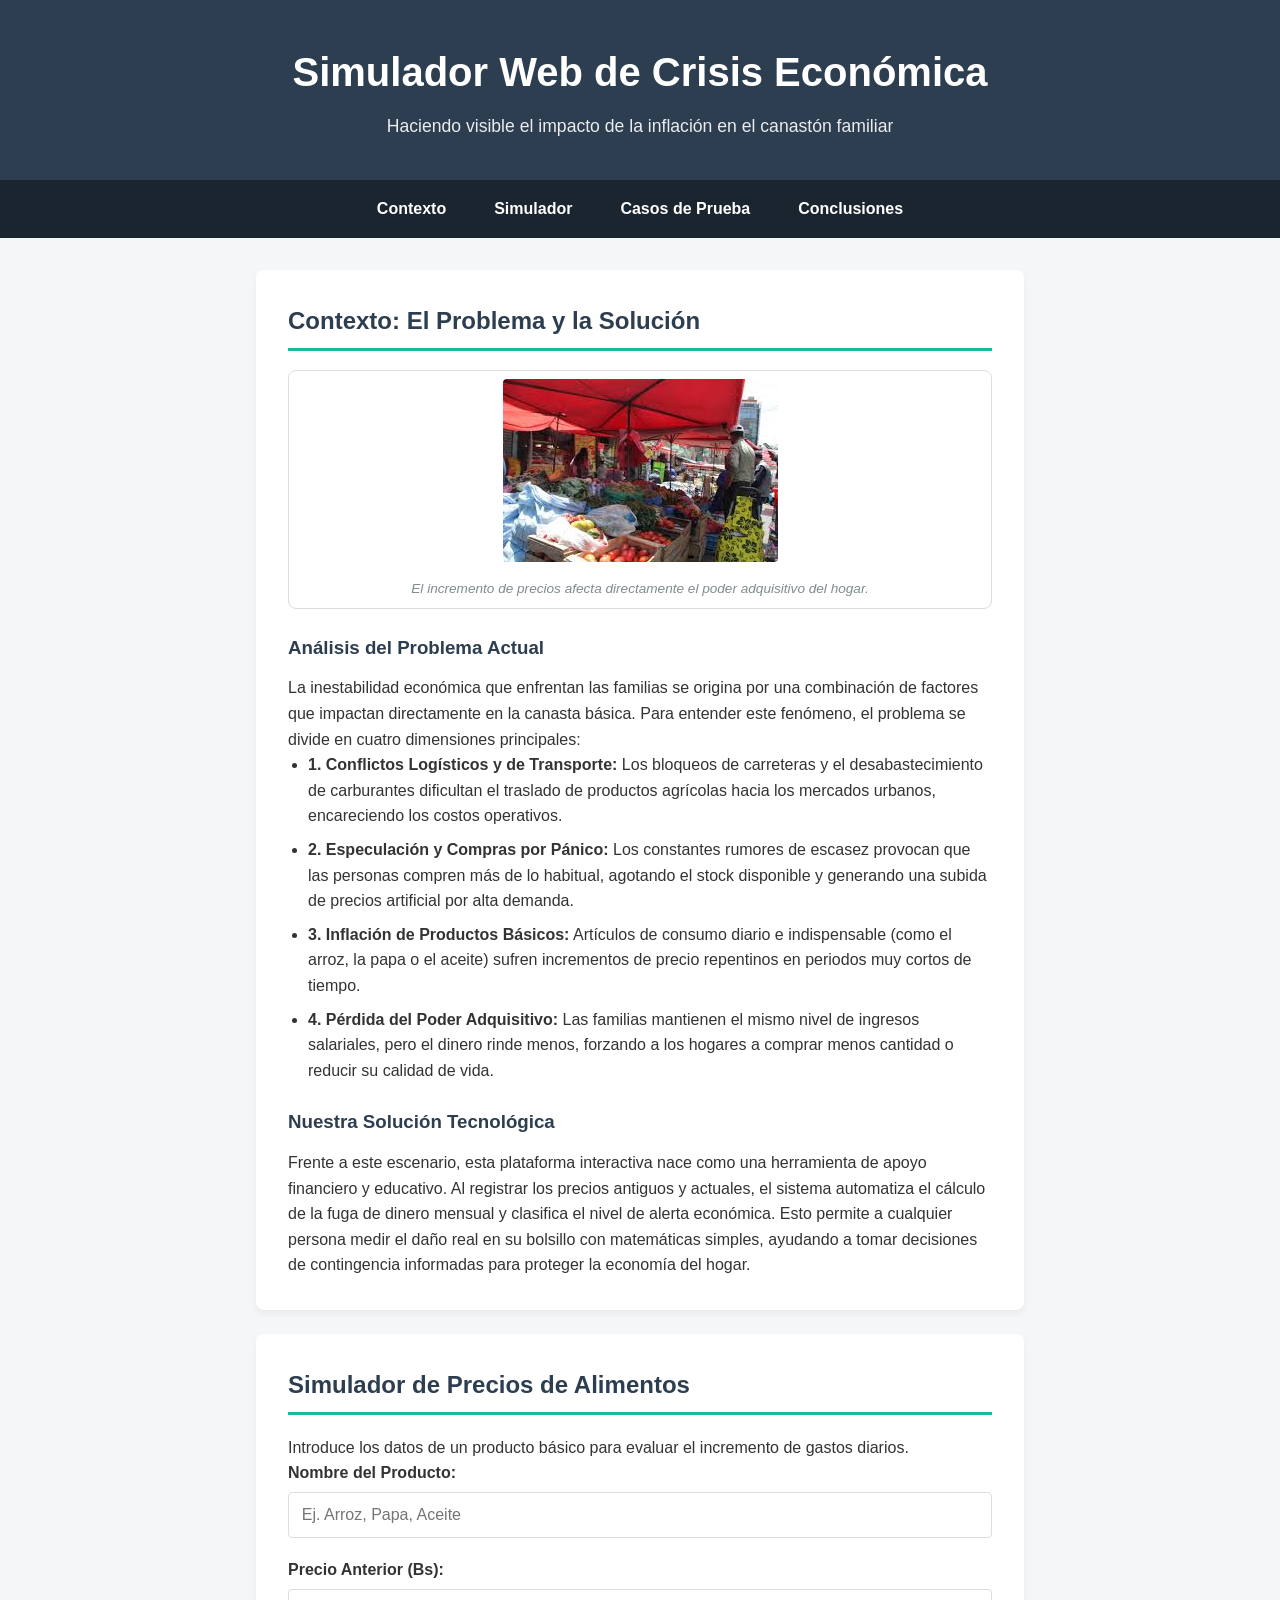
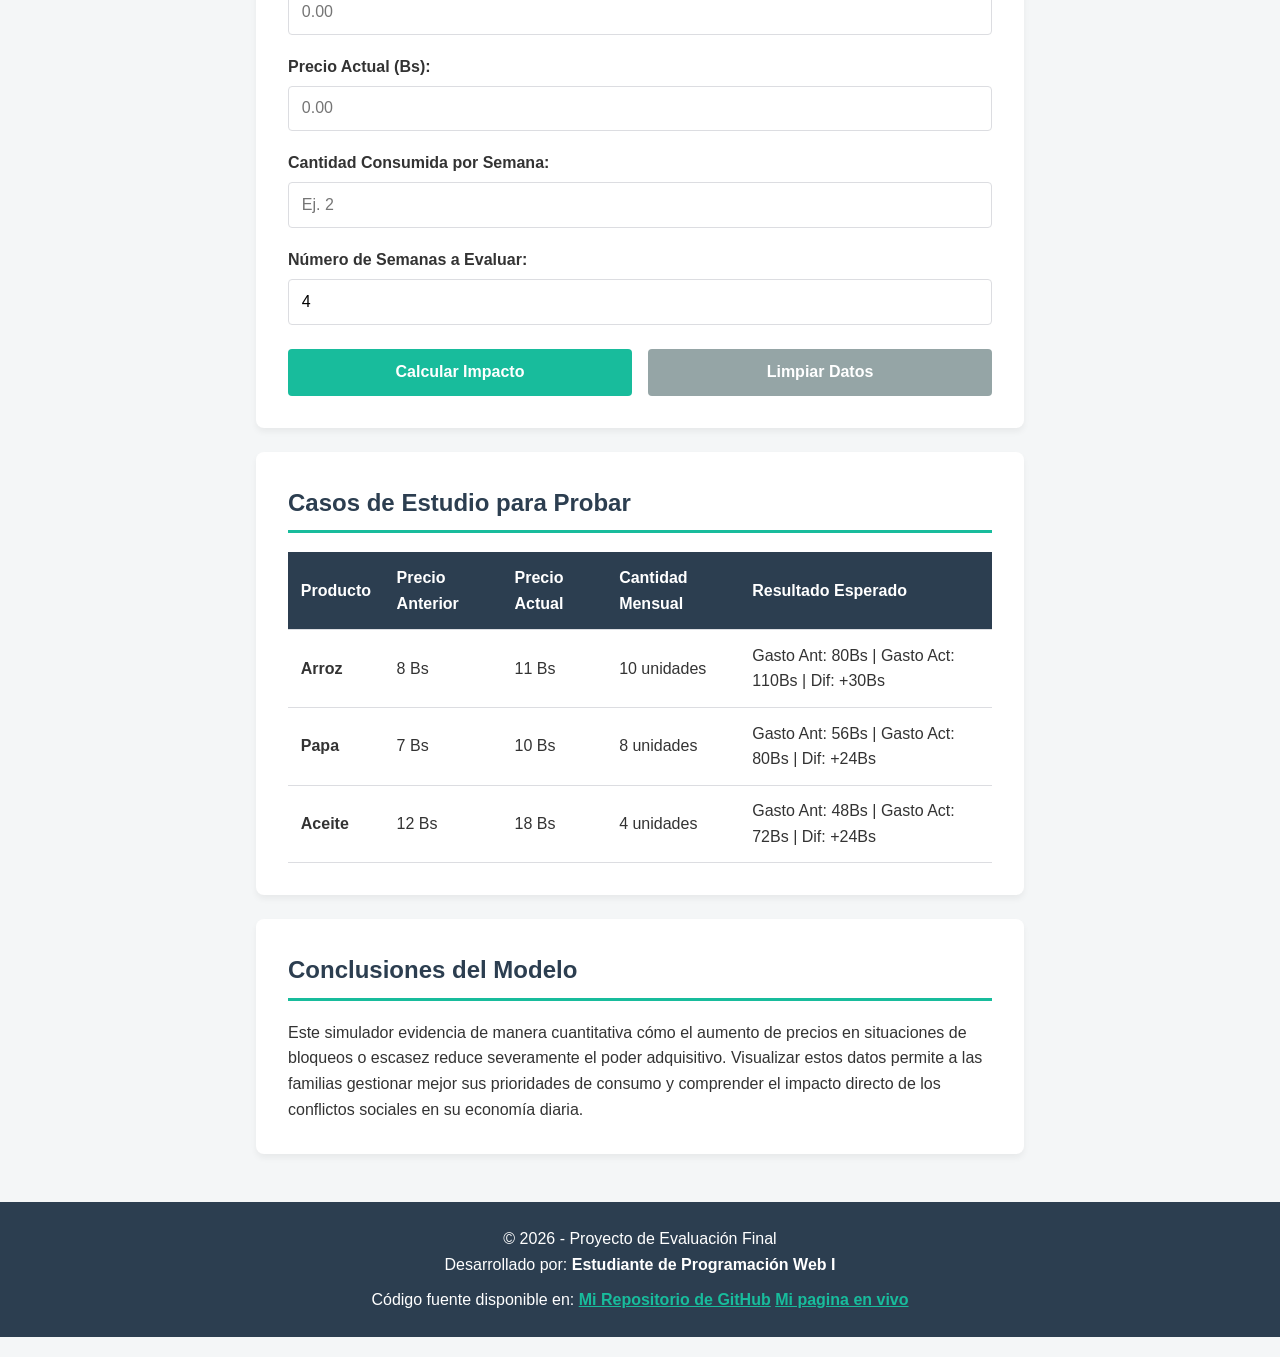
<file: index.html>
<!DOCTYPE html>
<html lang="es">
<head>
    <meta charset="UTF-8">
    <meta name="viewport" content="width=device-width, initial-scale=1.0">
    <title>Simulador de Precios de Alimentos | Desafío Web I</title>
    <link rel="stylesheet" href="carpeta css\styles.css">
</head>
<body>

    <header>
        <h1>Simulador Web de Crisis Económica</h1>
        <p>Haciendo visible el impacto de la inflación en el canastón familiar</p>
    </header>

    <nav>
        <a href="#contexto">Contexto</a>
        <a href="#simulador">Simulador</a>
        <a href="#casos">Casos de Prueba</a>
        <a href="#conclusiones">Conclusiones</a>
    </nav>

    <main>
        
        <section id="contexto" class="tarjeta-seccion">
            <h2>Contexto: El Problema y la Solución</h2>
            
            <figure class="contenedor-imagen">
                <img src="imageneds\images (1).jpg" alt="Impacto en los precios de los mercados" class="imagen-fluida">
                <figcaption>El incremento de precios afecta directamente el poder adquisitivo del hogar.</figcaption>
            </figure>

            <h3>Análisis del Problema Actual</h3>
            <p>La inestabilidad económica que enfrentan las familias se origina por una combinación de factores que impactan directamente en la canasta básica. Para entender este fenómeno, el problema se divide en cuatro dimensiones principales:</p>
            
            <ul style="margin-left: 20px; margin-bottom: 1.5rem;">
                <li style="margin-bottom: 0.5rem;"><strong>1. Conflictos Logísticos y de Transporte:</strong> Los bloqueos de carreteras y el desabastecimiento de carburantes dificultan el traslado de productos agrícolas hacia los mercados urbanos, encareciendo los costos operativos.</li>
                <li style="margin-bottom: 0.5rem;"><strong>2. Especulación y Compras por Pánico:</strong> Los constantes rumores de escasez provocan que las personas compren más de lo habitual, agotando el stock disponible y generando una subida de precios artificial por alta demanda.</li>
                <li style="margin-bottom: 0.5rem;"><strong>3. Inflación de Productos Básicos:</strong> Artículos de consumo diario e indispensable (como el arroz, la papa o el aceite) sufren incrementos de precio repentinos en periodos muy cortos de tiempo.</li>
                <li style="margin-bottom: 0.5rem;"><strong>4. Pérdida del Poder Adquisitivo:</strong> Las familias mantienen el mismo nivel de ingresos salariales, pero el dinero rinde menos, forzando a los hogares a comprar menos cantidad o reducir su calidad de vida.</li>
            </ul>

            <h3>Nuestra Solución Tecnológica</h3>
            <p>Frente a este escenario, esta plataforma interactiva nace como una herramienta de apoyo financiero y educativo. Al registrar los precios antiguos y actuales, el sistema automatiza el cálculo de la fuga de dinero mensual y clasifica el nivel de alerta económica. Esto permite a cualquier persona medir el daño real en su bolsillo con matemáticas simples, ayudando a tomar decisiones de contingencia informadas para proteger la economía del hogar.</p>
        </section>

        <section id="simulador" class="tarjeta-seccion">
            <h2>Simulador de Precios de Alimentos</h2>
            <p>Introduce los datos de un producto básico para evaluar el incremento de gastos diarios.</p>
            
            <form id="formulario-simulador">
                <div class="grupo-control">
                    <label for="producto">Nombre del Producto:</label>
                    <input type="text" id="producto" placeholder="Ej. Arroz, Papa, Aceite">
                </div>
                <div class="grupo-control">
                    <label for="precio-inicial">Precio Anterior (Bs):</label>
                    <input type="number" id="precio-inicial" step="0.1" min="0.01" placeholder="0.00">
                </div>
                <div class="grupo-control">
                    <label for="precio-actual">Precio Actual (Bs):</label>
                    <input type="number" id="precio-actual" step="0.1" min="0.01" placeholder="0.00">
                </div>
                <div class="grupo-control">
                    <label for="cantidad-semana">Cantidad Consumida por Semana:</label>
                    <input type="number" id="cantidad-semana" min="1" placeholder="Ej. 2">
                </div>
                <div class="grupo-control">
                    <label for="semanas">Número de Semanas a Evaluar:</label>
                    <input type="number" id="semanas" min="1" max="52" value="4">
                </div>

                <div class="botones-contenedor">
                    <button type="button" id="btn-calcular" class="btn-accion">Calcular Impacto</button>
                    <button type="button" id="btn-limpiar" class="btn-limpiar">Limpiar Datos</button>
                </div>
            </form>
        </section>

        <section id="resultados" class="tarjeta-seccion oculto">
            <h2>Resultados del Análisis</h2>
            
            <div class="malla-resultados">
                <div class="tarjeta-resultado">
                    <h3>Incremento por Unidad</h3>
                    <p id="res-incremento">0.00 Bs</p>
                </div>
                <div class="tarjeta-resultado">
                    <h3>Porcentaje de Aumento</h3>
                    <p id="res-porcentaje">0%</p>
                </div>
                <div class="tarjeta-resultado">
                    <h3>Gasto Total Anterior</h3>
                    <p id="res-gasto-anterior">0.00 Bs</p>
                </div>
                <div class="tarjeta-resultado">
                    <h3>Gasto Total Actual</h3>
                    <p id="res-gasto-actual">0.00 Bs</p>
                </div>
                <div class="tarjeta-resultado" style="grid-column: 1 / -1;">
                    <h3>Clasificación del Nivel de Gasto</h3>
                    <p id="res-clasificacion" style="text-transform: uppercase;">Midiendo...</p>
                </div>
            </div>

            <div class="resumen-final">
                <h3>Diferencia de Gasto Total:</h3>
                <p id="res-diferencia">Estás gastando 0.00 Bs más.</p>
            </div>
        </section>

        <section id="casos" class="tarjeta-seccion">
            <h2>Casos de Estudio para Probar</h2>
            <div class="tabla-responsiva">
                <table>
                    <thead>
                        <tr>
                            <th>Producto</th>
                            <th>Precio Anterior</th>
                            <th>Precio Actual</th>
                            <th>Cantidad Mensual</th>
                            <th>Resultado Esperado</th>
                        </tr>
                    </thead>
                    <tbody>
                        <tr><td><strong>Arroz</strong></td><td>8 Bs</td><td>11 Bs</td><td>10 unidades</td><td>Gasto Ant: 80Bs | Gasto Act: 110Bs | Dif: +30Bs</td></tr>
                        <tr><td><strong>Papa</strong></td><td>7 Bs</td><td>10 Bs</td><td>8 unidades</td><td>Gasto Ant: 56Bs | Gasto Act: 80Bs | Dif: +24Bs</td></tr>
                        <tr><td><strong>Aceite</strong></td><td>12 Bs</td><td>18 Bs</td><td>4 unidades</td><td>Gasto Ant: 48Bs | Gasto Act: 72Bs | Dif: +24Bs</td></tr>
                    </tbody>
                </table>
            </div>
        </section>

        <section id="conclusiones" class="tarjeta-seccion">
            <h2>Conclusiones del Modelo</h2>
            <p>Este simulador evidencia de manera cuantitativa cómo el aumento de precios en situaciones de bloqueos o escasez reduce severamente el poder adquisitivo. Visualizar estos datos permite a las familias gestionar mejor sus prioridades de consumo y comprender el impacto directo de los conflictos sociales en su economía diaria.</p>
        </section>

    </main>

    <footer>
        <p>&copy; 2026 - Proyecto de Evaluación Final</p>
        <p>Desarrollado por: <strong>Estudiante de Programación Web I</strong></p>
        <p style="margin-top: 10px;">
            Código fuente disponible en: 
            <a href="https://github.com/cortezmansillajoaquin1bs-netizen/proyecto-final." target="_blank" style="color: #18bc9c; font-weight: bold; text-decoration: underline;">Mi Repositorio de GitHub</a>
            <a href="https://cortezmansillajoaquin1bs-netizen.github.io/proyecto-final./" target="_blank" style="color: #18bc9c; font-weight: bold; text-decoration: underline;">Mi pagina en vivo</a>
        </p>
        </p>
    </footer>

    <script src="carpeta js\script.js"></script>
</body>
</html>
</file>
